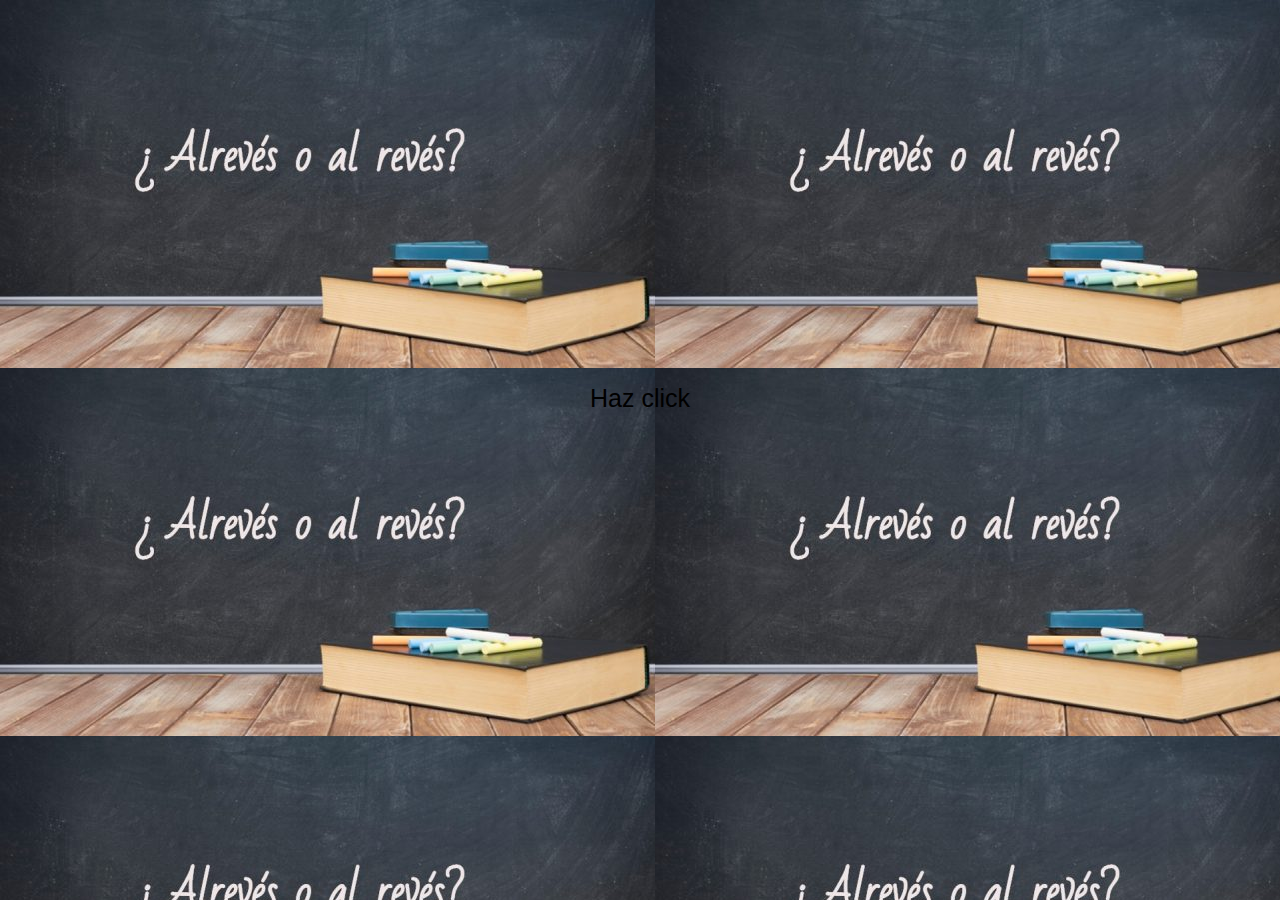
<file: alrevez.html>
<!DOCTYPE html>
<html lang="en">

<head>
    <meta charset="UTF-8">
    <meta name="viewport" content="width=device-width, initial-scale=1.0">
    <title>Reverse</title>
    <script src="./js/ejercicios.js"></script>
    <link rel="stylesheet" href="./css/styleEjercicios.css">

    <style>
        body{
            background-image: url(./img/4.jpg);
        }
    </style>
</head>

<body class="colorfondo">
   
    <div class="centrar">
        <button class="botoncentralMargin" onclick="alrevez()">Haz click</button>
    </div>

    

    <style>
        .colorfondo {
            background-color: rgba(21, 43, 163, 0.631);
        }
    </style>
</body>

</html>
</file>
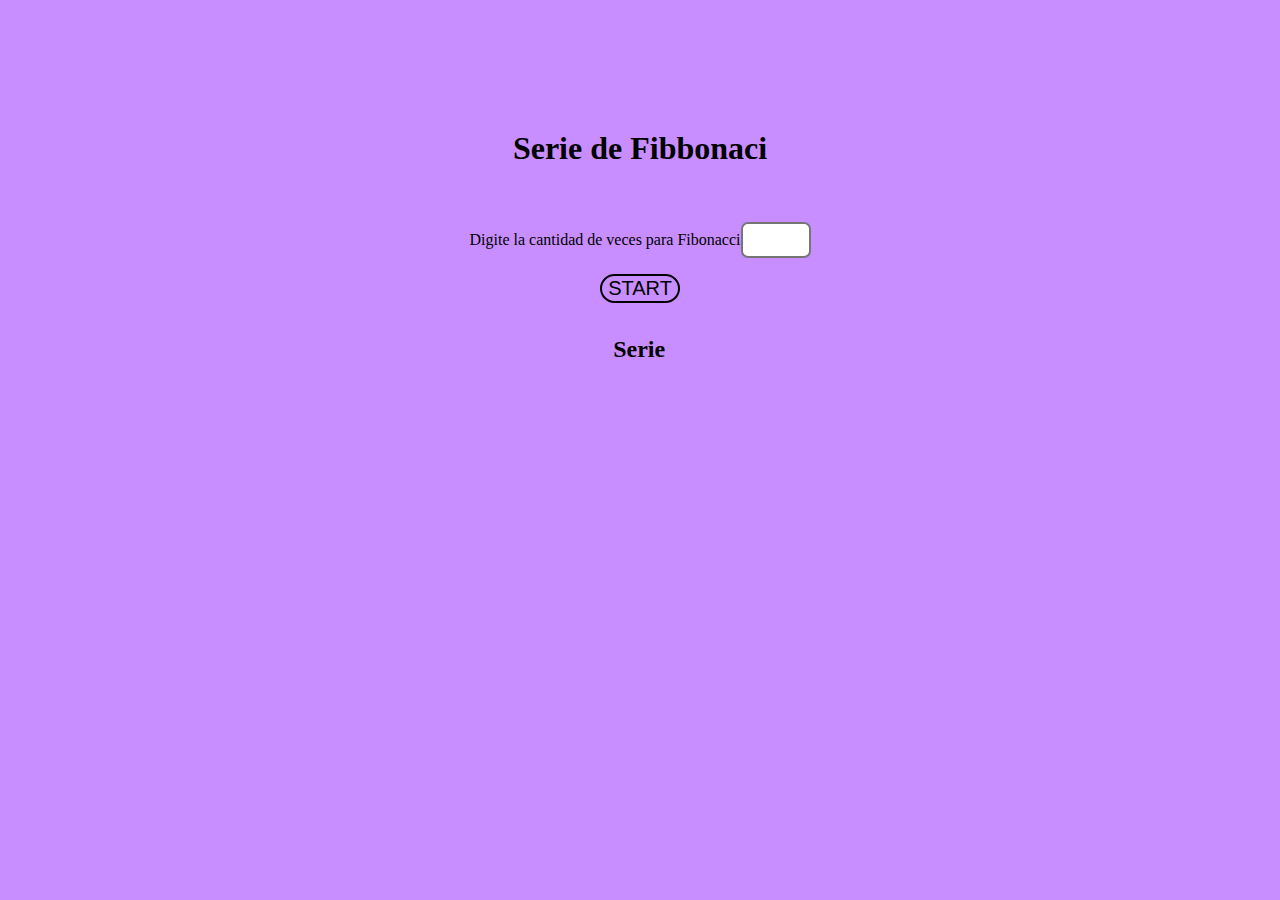
<file: fibbonacci.html>
<!DOCTYPE html>
<html lang="en">

<head>
    <meta charset="UTF-8">
    <meta name="viewport" content="width=device-width, initial-scale=1.0">
    <title>Fibbonaci</title>
    <link rel="stylesheet" href="./css/styleEjercicios.css">
    <script src="./js/ejercicios.js"></script>

</head>
<style>
    #lista {
        background-color: rgb(255, 253, 253);
        border-radius: 30px;
        text-align: center;
        font-weight: bold;
        font-size: 1.5rem;
    }
</style>

<body class="colorfondo">
    <section class="centrar">
        <div>
            <h1>Serie de Fibbonaci</h1>
            <br>
            <p>Digite la cantidad de veces para Fibonacci<input type="number" id="txtcantidad" required></p>
            <button onclick="Fibonacci()" class="botoncentral">START</button>
        </div>
    </section>

    <section class="contenedor3">
        <div class="num" id="delete">
            <ul id='txtlista' >
                <h2>Serie</h2>
            </ul>
        </div>
</section>


<style>
    .colorfondo {
        background-color: rgba(134, 5, 255, 0.451);
    }
</style>
</body>

</html>
</file>
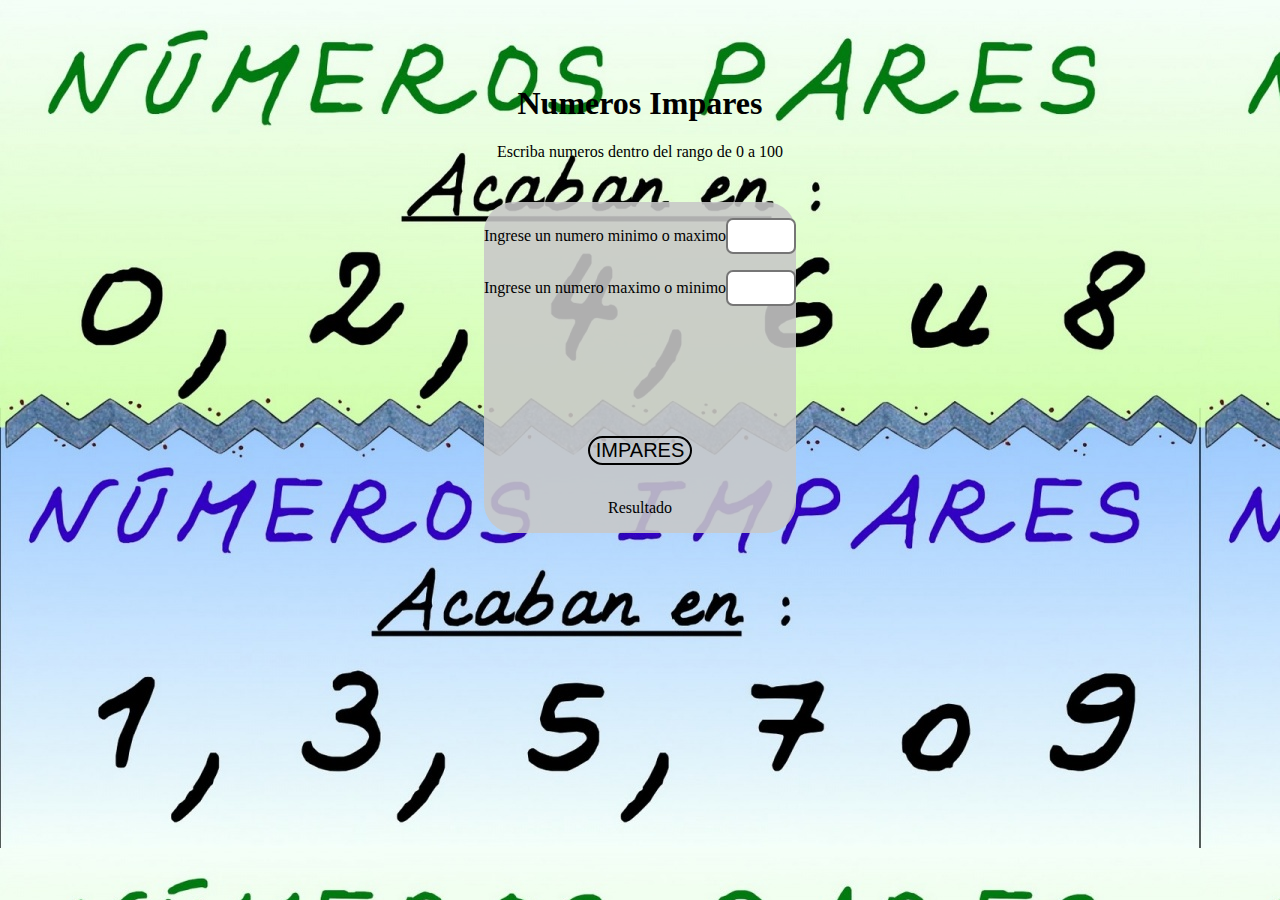
<file: Impares.html>
<!DOCTYPE html>
<html lang="en">

<head>
    <meta charset="UTF-8">
    <meta name="viewport" content="width=device-width, initial-scale=1.0">
    <title>Impares</title>
    <link rel="stylesheet" href="./css/styleEjercicios.css">
    <script src="./js/ejercicios.js"></script>
    <style>
        body {
            background-image: url(./img/5.jpg);
        }
    </style>
</head>

<body>
    <div class="contenedor">
        <div>
            <h1>Numeros Impares</h1>
            <p>Escriba numeros dentro del rango de 0 a 100</p>
        </div>
    </div>
    <div class="contenedor2">
        <div>
            <p>Ingrese un numero minimo o maximo<input type="number" id="txtmin" required></p>
            <p>Ingrese un numero maximo o minimo<input type="number" id="txtmax" required></p>
            <div class="centrar">

                <button onclick="impImpar()" class="botoncentral">IMPARES</button>
            </div>
            <br>
        </div>
        <div class="lista" id="txtsalida">
            <p>Resultado</p>
        </div>
    </div>
 
</body>

</html>
</file>
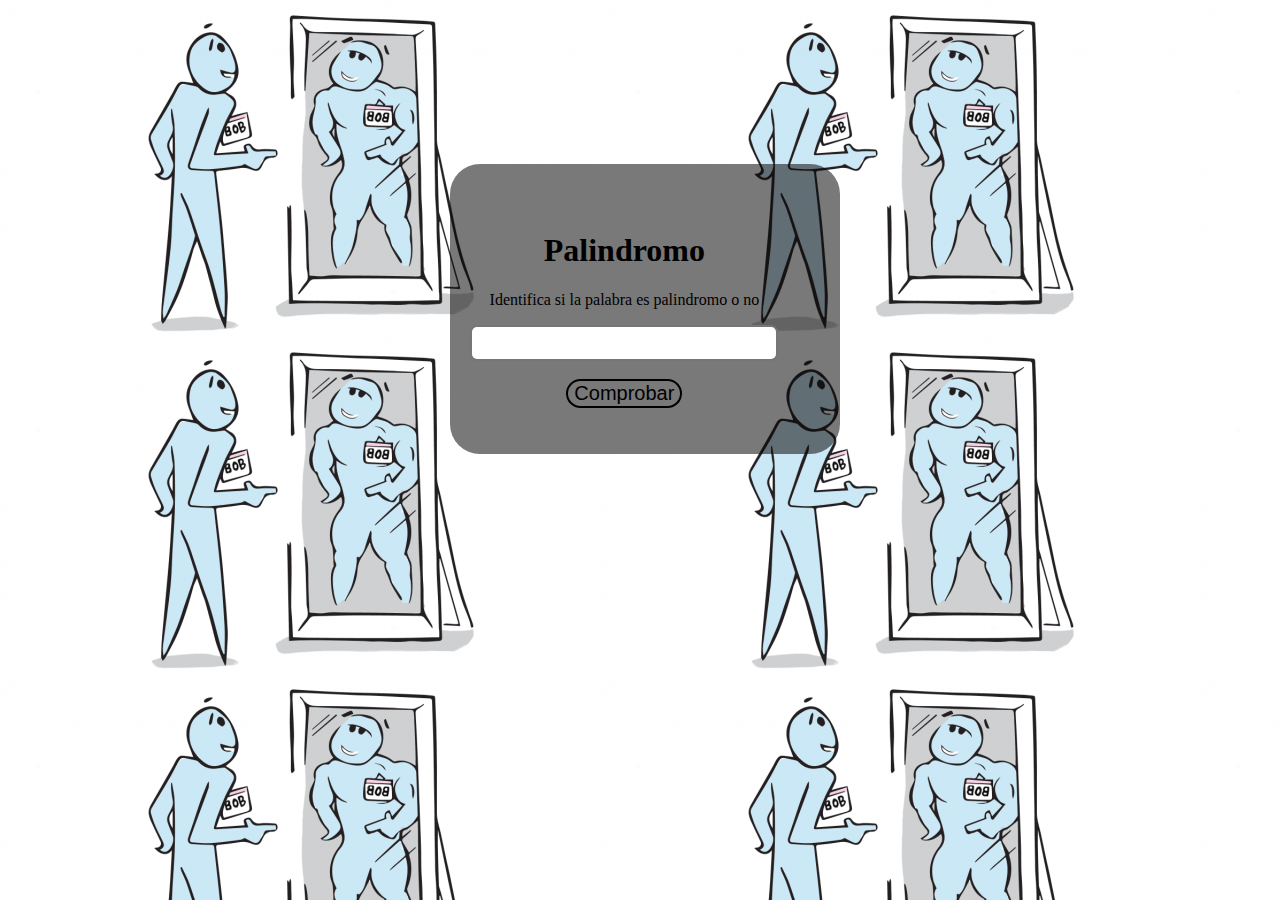
<file: palindromo.html>
<!DOCTYPE html>
<html lang="en">
<head>
    <meta charset="UTF-8">
    <meta name="viewport" content="width=device-width, initial-scale=1.0">
    <title>Palindromo</title>
    <script src="./js/ejercicios.js"></script>
    <link rel="stylesheet" href="./css/styleEjercicios.css">

    <style>
        body{
            background-image: url(./img/7.png);
        }
    </style>
</head>
<body>
    <div class="contenedor4">
    
        <div>
            <h1>Palindromo</h1>
            <p>Identifica si la palabra es palindromo o no</p>
            <input type="text" name="string" id="str" style='width: 300px;'>
            <br><br>
            <button onclick='Palindromo()' class="botoncentral">Comprobar</button>
        </div>
    </div>
    <style>
        body{
        background-color: rgb(56, 56, 109);
        }
    </style>
</body>
</html>
</file>
<file: css/styleEjercicios.css>
.contenedor {
    margin-top: 5%;
    justify-content: center;
    display: grid;
    place-items: center;
    text-align: center;
    border-radius: 30px;
    height: 20%;
}

ul h2 {
    text-align: center;
}

li {
    list-style: none;
    text-align: center;
}

.contenedor2 {
    margin-top: 2%;
    justify-content: center;
    display: grid;
    background-color: rgba(199, 199, 199, 0.878);
    text-align: center;
    border-radius: 30px;
    justify-self: center;
    margin-left: 23%;
    margin-right: 23%;
}

.contenedor3 {
    grid-template-columns: 1fr 1fr;
    gap: 20px;
    display: grid;
    margin-top: 1%;
    margin-bottom: 1%;
    margin-left: 40%;
    margin-right: 25%;
}

.contenedor3 .img {
    height: 369px;
    width: 650px;
}

.contenedor4 {
    
    display: grid;
    place-items: center;
    background-color: rgba(8, 8, 8, 0.541);
    padding: 20px;
    margin: 20px;
    text-align: center;
    border-radius: 30px;
    width: 350px;
    height: 250px;
    grid-template-columns: 1fr 2fr 1fr;
    margin-left: 35%;
    margin-top: 13%;
    
  
    
}

.contenedor5 {
    display: grid;
    place-items: center;
    background-color: var();
    padding: 20px;
    margin: 20px;
    text-align: center;
    border-radius: 30px;
    height: 450px;
}

.partes {
    display: grid;
    gap: 20px;
    grid-template-columns: 3fr 1fr 1fr;
}

.divcenter {
    display: flex;
    justify-content: center;
    align-items: center;
}

.divcenter img {
    height: 160px;
    width: 160px;
}

.espejo {
    transform: scaleX(-1);
}



input[type="number"],
input[type="text"] {
    text-align: center;
    width: 62px;
    height: 30px;
    border-radius: 7px;
    border-style: solid;
}


.num {
    display: block;
}

.salida {
    text-align: left;
}

button {
    width: 100px;
    height: 35px;
    border-radius: 30px;
    border-style: none;
    text-align: center;
}

.botoncentralMargin {
    margin-top: 20%;
    width: 15%;
    height: 100%;
    font-size: 25px;
    text-align: center;
    background-color: rgba(0, 0, 0, 0);
    border-color: black;
}

.botoncentralMargin:hover {
    transform: scale(1.5, 1.5);
    box-shadow: 3px 2px 22px 1px rgba(0, 0, 0, 0.24);
}

.botoncentral {
    width: auto;
    height: auto;
    font-size: 20px;
    text-align: center;
    background-color: rgba(0, 0, 0, 0);
    border-bottom: 1%;
    border: 2px solid black;
}

.botoncentral:hover {
    transform: scale(1.5, 1.5);
    box-shadow: 3px 2px 22px 1px rgba(0, 0, 0, 0.24);
}

.centrar {
    margin-top: 130px;
    justify-content: center;
    text-align: center;
}

.pie {

    font-size: 30px;
    position: fixed;
    bottom: 0;
    right: 0;
    padding: 10px;
    background-color: var();
}

.pie a {
    text-decoration: none;
    color: black;
    background-color: var();
}

.pie a .txtWhite {
    color: white;
}

.pie a:hover {
    font-size: 45px;
    color: black;
    list-style: none;
    font-style: oblique;
    width: 35%;
}
</file>
